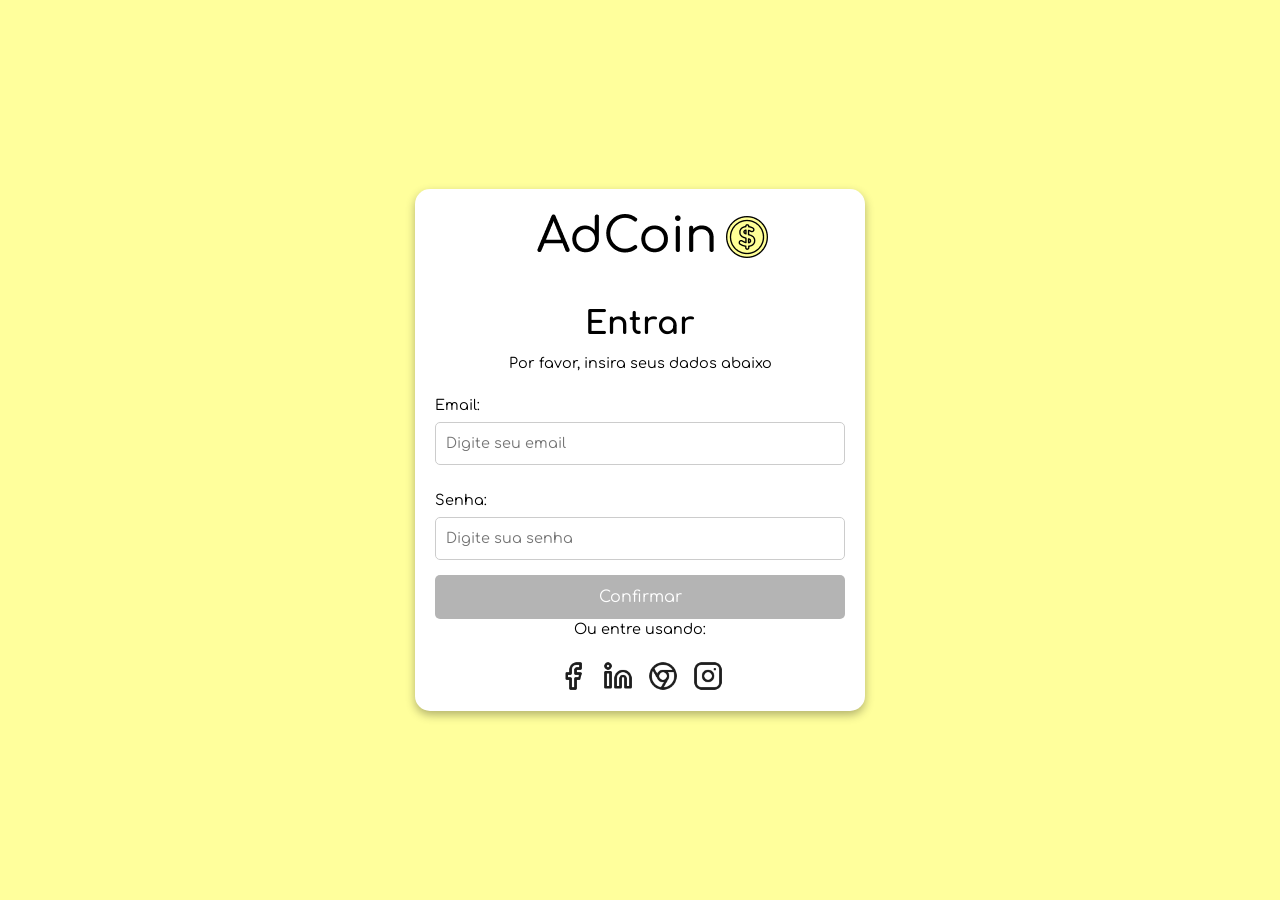
<file: Documentation of phases/phase 4/index.html>
<!DOCTYPE html>
<html lang="pt-br">

<head>

<link rel="preconnect" href="https://fonts.googleapis.com">
<link rel="preconnect" href="https://fonts.gstatic.com" crossorigin>
<link href="https://fonts.googleapis.com/css2?family=Comfortaa:wght@300..700&display=swap" rel="stylesheet">

    <meta charset="UTF-8">
    <meta name="viewport" content="width=device-width, initial-scale=1.0">
    <title>AdCoin</title>

    <link href="https://cdn.jsdelivr.net/npm/bootstrap@5.3.2/dist/css/bootstrap.min.css" rel="stylesheet">
    <link rel="stylesheet" href="../phase 4/Styles/styles.css">
</head>

<body>
    <div class="login-container">
        <img class= "logo" src="../phase 4/images/logo2.png" alt="logo">
        <div class="background-shape"></div>
        <form class="login-form">
            <h1>Entrar</h1>
            <p>Por favor, insira seus dados abaixo</p>
            <label for="email">Email:</label>
            <input type="email" id="email" name="email" placeholder="Digite seu email" required>
            <label for="password">Senha:</label>
            <input type="password" id="password" name="password" placeholder="Digite sua senha" required>
            <button type="submit">Confirmar</button>
            <p>Ou entre usando:</p>
            <div class="social-icons">
                <a href="#"><img src="../phase 4/images/Facebook.png" alt="Facebook"></a>
                <a href="#"><img src="../phase 4/images/Linkedin.png" alt="LinkedIn"></a>
                <a href="#"><img src="../phase 4/images/Chrome.png" alt="Google"></a>
                <a href="#"><img src="../phase 4/images/Instagram.png" alt="Instagram"></a>
            </div>
        </form>
    </div>
</body>
<a href="/Documentation of phases/Phase 1/Phase 1.md" src="../Fintech-FIAP/Documentation of phases/Phase 1/Phase 1.md"></a>
</html>
</file>
<file: Documentation of phases/phase 4/Styles/styles.css>
* {
    margin: 0;
    padding: 0;
    box-sizing: border-box;
}

body {
    font-family: 'Comfortaa', sans-serif;
    background-color: rgba(255, 255, 0, 0.39);
    color: #000;
    display: flex;
    justify-content: center;
    align-items: center;
    height: 100vh;
    margin: 0;
}

.logo{
margin-left: 60px;
margin-bottom: 20px;
}

.login-container {
    position: relative;
    background-color: #fff;
    border-radius: 15px;
    width: 450px;
    padding: 20px;
    overflow: hidden;
    box-shadow: 0 4px 10px rgba(0, 0, 0, 0.3);
}

.background-shape {
    position: absolute;
    top: -50px;
    left: -50px;
    width: 400px;
    height: 400px;
    border-radius: 50%;
    z-index: -1;
}

.login-form h1 {
    font-size: 2rem;
    font-weight: 700;
    text-align: center;
    margin-bottom: 10px;
}

.login-form p {
    text-align: center;
    font-size: 0.9rem;
    margin-bottom: 20px;
}

.login-form label {
    font-size: 0.9rem;
    display: block;
    margin: 10px 0 5px;
}

.login-form input {
    width: 100%;
    padding: 10px;
    border: 1px solid #ccc;
    border-radius: 5px;
    margin-bottom: 15px;
    font-size: 0.9rem;
}

.login-form button {
    width: 100%;
    padding: 10px;
    background-color: #B4B4B4;
    color: white;
    border: none;
    border-radius: 5px;
    font-size: 1rem;
    cursor: pointer;
}

.login-form button:hover {
    background-color: rgb(0, 0, 0);
}

.login-form .social-icons {
    display: flex;
    justify-content: center;
    gap: 15px;
    margin-top: 15px;
}

.login-form .social-icons img {
    width: 30px;
    height: 30px;
    cursor: pointer;
}

.login-form .social-icons img:hover {
    opacity: 0.8;
}
</file>
